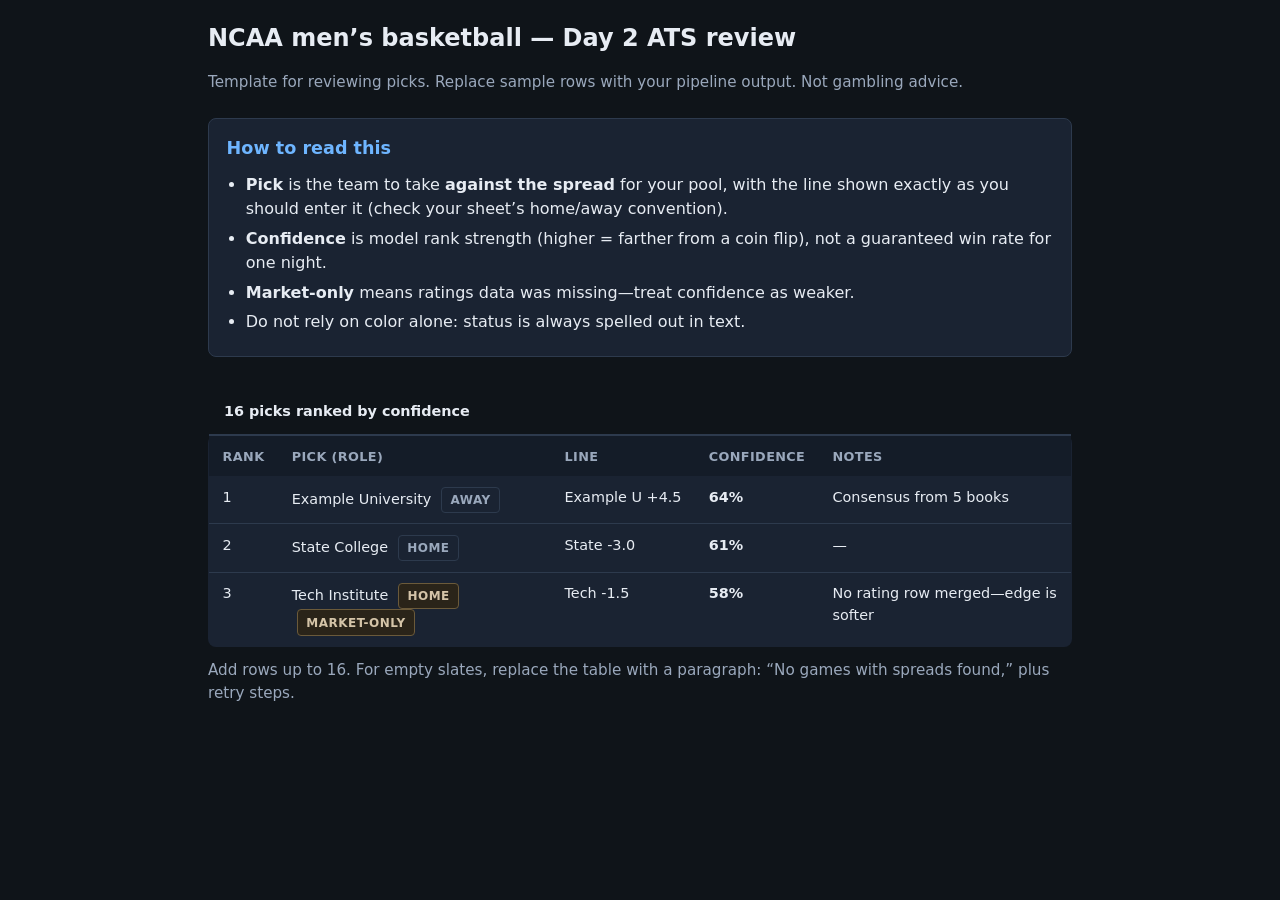
<file: static/picks-review.html>
<!DOCTYPE html>
<html lang="en">
<head>
  <meta charset="utf-8" />
  <meta name="viewport" content="width=device-width, initial-scale=1" />
  <title>Day 2 picks — how to review</title>
  <style>
    :root {
      --bg: #0f1419;
      --surface: #1a2332;
      --text: #e7ecf3;
      --muted: #9aa8bc;
      --accent: #6eb5ff;
      --border: #2d3a4d;
      --warn-bg: #2a2419;
      --warn-border: #6b5a3a;
    }
    * { box-sizing: border-box; }
    body {
      margin: 0;
      font-family: "Segoe UI", system-ui, sans-serif;
      background: var(--bg);
      color: var(--text);
      line-height: 1.5;
      font-size: 1rem;
    }
    main { max-width: 56rem; margin: 0 auto; padding: 1.25rem 1rem 3rem; }
    h1 { font-size: 1.5rem; font-weight: 700; margin: 0 0 0.5rem; }
    .sub { color: var(--muted); font-size: 0.95rem; margin-bottom: 1.5rem; }
    section { margin-bottom: 2rem; }
    h2 { font-size: 1.1rem; margin: 0 0 0.75rem; color: var(--accent); }
    .help {
      background: var(--surface);
      border: 1px solid var(--border);
      border-radius: 8px;
      padding: 1rem 1.1rem;
    }
    .help ul { margin: 0.5rem 0 0; padding-left: 1.2rem; }
    .help li { margin-bottom: 0.35rem; }
    .badge {
      display: inline-block;
      font-size: 0.75rem;
      font-weight: 600;
      text-transform: uppercase;
      letter-spacing: 0.04em;
      padding: 0.2rem 0.5rem;
      border-radius: 4px;
      border: 1px solid var(--border);
      color: var(--muted);
      margin-left: 0.35rem;
    }
    .badge.market-only { border-color: var(--warn-border); background: var(--warn-bg); color: #d4c4a8; }
    table {
      width: 100%;
      border-collapse: collapse;
      font-size: 0.9rem;
      background: var(--surface);
      border-radius: 8px;
      overflow: hidden;
      border: 1px solid var(--border);
    }
    caption {
      text-align: left;
      padding: 0.75rem 1rem;
      font-weight: 600;
      border-bottom: 1px solid var(--border);
    }
    th, td { padding: 0.65rem 0.85rem; text-align: left; vertical-align: top; }
    th { background: #141c28; color: var(--muted); font-weight: 600; font-size: 0.8rem; text-transform: uppercase; letter-spacing: 0.03em; }
    tr:not(:last-child) td { border-bottom: 1px solid var(--border); }
    .num { font-variant-numeric: tabular-nums; white-space: nowrap; }
    .conf { font-weight: 600; }
    .sr-only {
      position: absolute;
      width: 1px; height: 1px;
      padding: 0; margin: -1px;
      overflow: hidden; clip: rect(0,0,0,0);
      white-space: nowrap; border: 0;
    }
    @media print {
      body { background: #fff; color: #111; }
      .help, table { border-color: #ccc; }
      th { background: #eee; color: #333; }
    }
  </style>
</head>
<body>
  <main>
    <header>
      <h1>NCAA men’s basketball — Day 2 ATS review</h1>
      <p class="sub">Template for reviewing picks. Replace sample rows with your pipeline output. Not gambling advice.</p>
    </header>

    <section class="help" id="how-to-read" aria-labelledby="how-heading">
      <h2 id="how-heading">How to read this</h2>
      <ul>
        <li><strong>Pick</strong> is the team to take <strong>against the spread</strong> for your pool, with the line shown exactly as you should enter it (check your sheet’s home/away convention).</li>
        <li><strong>Confidence</strong> is model rank strength (higher = farther from a coin flip), not a guaranteed win rate for one night.</li>
        <li><strong>Market-only</strong> means ratings data was missing—treat confidence as weaker.</li>
        <li>Do not rely on color alone: status is always spelled out in text.</li>
      </ul>
    </section>

    <section>
      <table aria-describedby="how-to-read">
        <caption>
          16 picks ranked by confidence
          <span class="sr-only">. Column headers identify rank, pick, spread, confidence, notes.</span>
        </caption>
        <thead>
          <tr>
            <th scope="col">Rank</th>
            <th scope="col">Pick (role)</th>
            <th scope="col">Line</th>
            <th scope="col">Confidence</th>
            <th scope="col">Notes</th>
          </tr>
        </thead>
        <tbody>
          <tr>
            <td class="num">1</td>
            <td>Example University <span class="badge">Away</span></td>
            <td class="num">Example U +4.5</td>
            <td class="conf num">64%</td>
            <td>Consensus from 5 books</td>
          </tr>
          <tr>
            <td class="num">2</td>
            <td>State College <span class="badge">Home</span></td>
            <td class="num">State -3.0</td>
            <td class="conf num">61%</td>
            <td>—</td>
          </tr>
          <tr>
            <td class="num">3</td>
            <td>Tech Institute <span class="badge market-only">Home</span> <span class="badge market-only">Market-only</span></td>
            <td class="num">Tech -1.5</td>
            <td class="conf num">58%</td>
            <td>No rating row merged—edge is softer</td>
          </tr>
        </tbody>
      </table>
      <p class="sub" style="margin-top:0.75rem">Add rows up to 16. For empty slates, replace the table with a paragraph: “No games with spreads found,” plus retry steps.</p>
    </section>
  </main>
</body>
</html>
</file>
